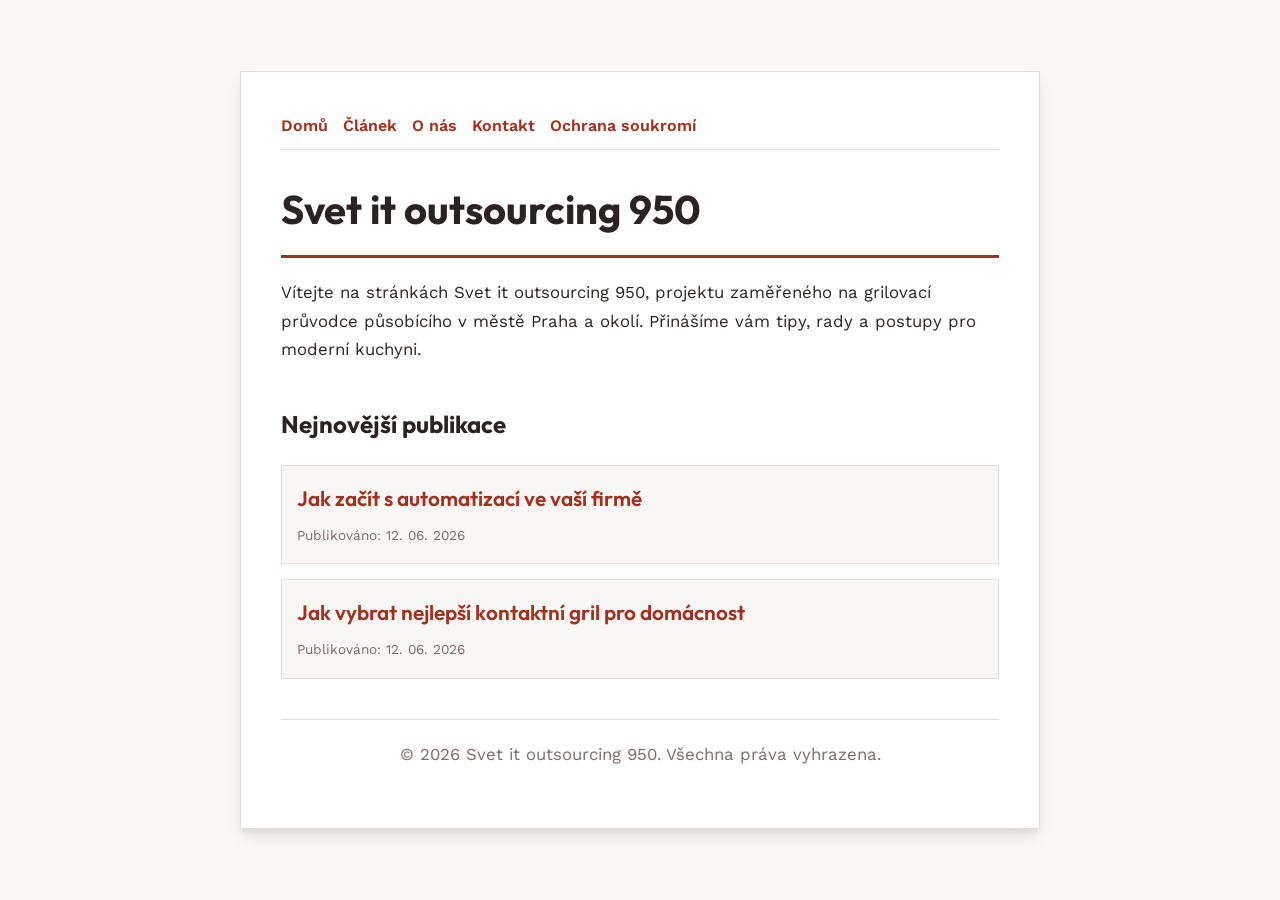
<file: index.html>
<!DOCTYPE html>
<html lang="cs">
<head>
    <meta charset="UTF-8">
    <meta name="viewport" content="width=device-width, initial-scale=1.0">
    <title>Svet it outsourcing 950 | Grilovací průvodce - Praha</title>
    <meta name="description" content="Vítejte na stránkách Svet it outsourcing 950, projektu zaměřeného na grilovací průvodce působícího v městě Praha a okolí. Přinášíme vám tipy, rady a postupy pro moderní kuchyni.">
    <meta name="geo.region" content="CZ" />
    <meta name="geo.placename" content="Praha" />
    <meta name="geo.position" content="50.0755;14.4378" />
    <meta name="ICBM" content="50.0755, 14.4378" />
    <link rel="stylesheet" href="style.css">
    <script type="application/ld+json">
{
  "@context": "https://schema.org",
  "@type": "LocalBusiness",
  "name": "Svet it outsourcing 950",
  "url": "https://svet-it-outsourcing-950.github.io",
  "telephone": "+420 222 555 123",
  "address": {
    "@type": "PostalAddress",
    "addressLocality": "Praha",
    "addressRegion": "Praha",
    "postalCode": "110 00",
    "addressCountry": "CZ"
  },
  "geo": {
    "@type": "GeoCoordinates",
    "latitude": 50.0755,
    "longitude": 14.4378
  }
}
</script>
</head>
<body>
    
        <div class="container" style="max-width: 800px;">
            <nav style="display: flex; gap: 15px; margin-bottom: 25px; border-bottom: 1px solid var(--border-color); padding-bottom: 10px; overflow-x: auto; flex-wrap: wrap;">
            <a href="index.html">Domů</a>
            <a href="jak-zacit-s-automatizaci-ve-vasi-firme.html">Článek</a>
            <a href="about.html">O nás</a>
            <a href="contact.html">Kontakt</a>
            <a href="privacy.html">Ochrana soukromí</a>
        </nav>
            <h1>Svet it outsourcing 950</h1>
            <p>Vítejte na stránkách Svet it outsourcing 950, projektu zaměřeného na grilovací průvodce působícího v městě Praha a okolí. Přinášíme vám tipy, rady a postupy pro moderní kuchyni.</p>
            <h2 style="margin-top: 40px;">Nejnovější publikace</h2>
            <ul style="list-style-type: none; padding-left: 0;">
                <li style="background: var(--bg-color); padding: 15px; border-radius: var(--border-radius); border: 1px solid var(--border-color); margin-bottom: 15px;">
                <h3 style="margin-bottom: 5px; font-size: 1.3rem;"><a href="jak-zacit-s-automatizaci-ve-vasi-firme.html">Jak začít s automatizací ve vaší firmě</a></h3>
                <span style="font-size:0.85rem; color: var(--muted-text)">Publikováno: 12. 06. 2026</span>
            </li>
<li style="background: var(--bg-color); padding: 15px; border-radius: var(--border-radius); border: 1px solid var(--border-color); margin-bottom: 15px;">
                <h3 style="margin-bottom: 5px; font-size: 1.3rem;"><a href="jak-vybrat-nejlepsi-kontaktni-gril-pro-domacnost.html">Jak vybrat nejlepší kontaktní gril pro domácnost</a></h3>
                <span style="font-size:0.85rem; color: var(--muted-text)">Publikováno: 12. 06. 2026</span>
            </li>

            </ul>
            <footer>
                <p>&copy; 2026 Svet it outsourcing 950. Všechna práva vyhrazena.</p>
            </footer>
        </div>
        
</body>
</html>
</file>
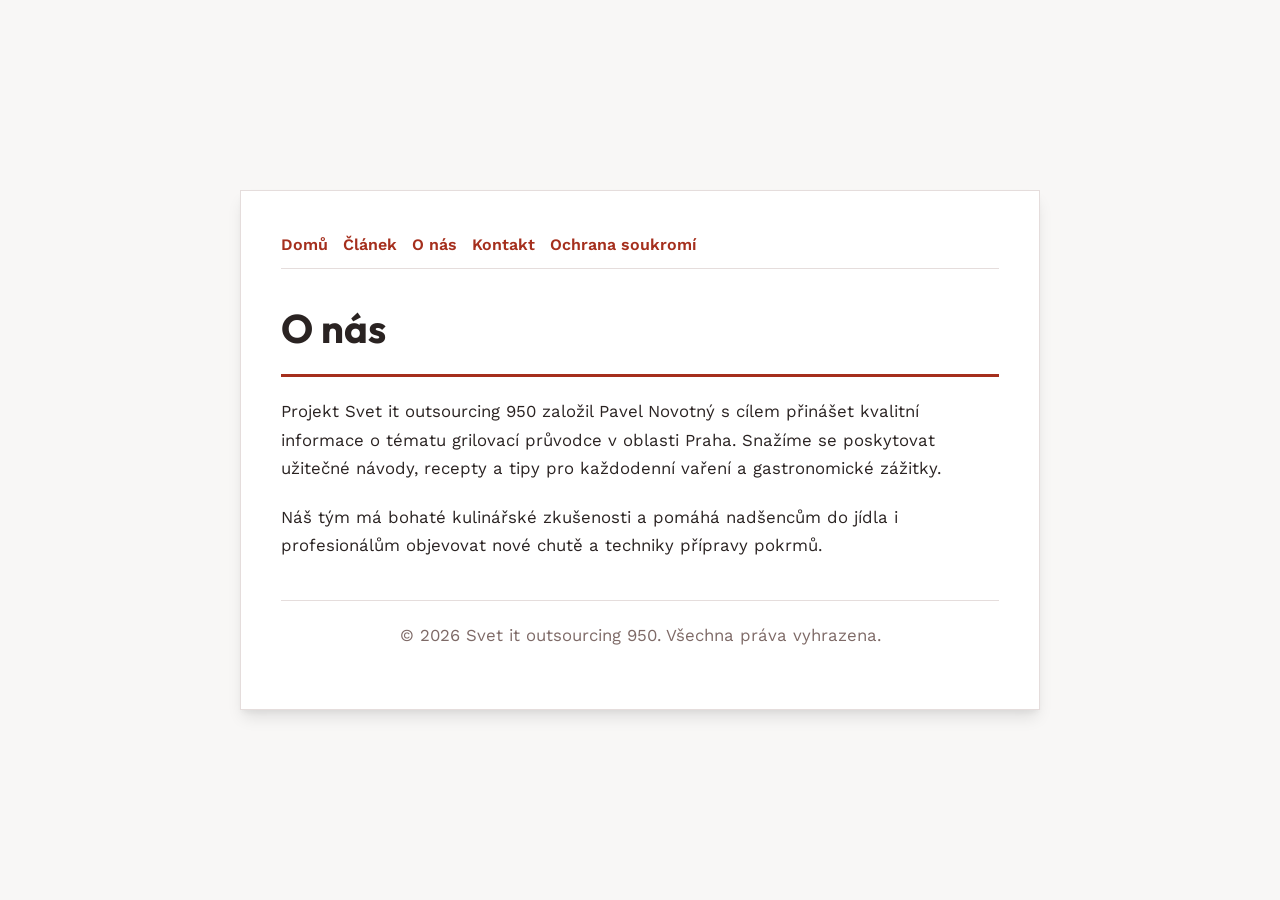
<file: about.html>
<!DOCTYPE html>
<html lang="cs">
<head>
    <meta charset="UTF-8">
    <meta name="viewport" content="width=device-width, initial-scale=1.0">
    <title>O nás | Svet it outsourcing 950</title>
    <meta name="description" content="Projekt Svet it outsourcing 950 založil Pavel Novotný s cílem přinášet kvalitní informace o tématu grilovací průvodce v oblasti Praha. Snažíme se poskytovat užitečné návody, recepty a tipy pro každodenní vaření a gastronomické zážitky.">
    <meta name="geo.region" content="CZ" />
    <meta name="geo.placename" content="Praha" />
    <meta name="geo.position" content="50.0755;14.4378" />
    <meta name="ICBM" content="50.0755, 14.4378" />
    <link rel="stylesheet" href="style.css">
</head>
<body>
    
        <div class="container" style="max-width: 800px;">
            <nav style="display: flex; gap: 15px; margin-bottom: 25px; border-bottom: 1px solid var(--border-color); padding-bottom: 10px; overflow-x: auto; flex-wrap: wrap;">
            <a href="index.html">Domů</a>
            <a href="jak-zacit-s-automatizaci-ve-vasi-firme.html">Článek</a>
            <a href="about.html">O nás</a>
            <a href="contact.html">Kontakt</a>
            <a href="privacy.html">Ochrana soukromí</a>
        </nav>
            <h1>O nás</h1>
            <p>Projekt Svet it outsourcing 950 založil Pavel Novotný s cílem přinášet kvalitní informace o tématu grilovací průvodce v oblasti Praha. Snažíme se poskytovat užitečné návody, recepty a tipy pro každodenní vaření a gastronomické zážitky.</p>
            <p>Náš tým má bohaté kulinářské zkušenosti a pomáhá nadšencům do jídla i profesionálům objevovat nové chutě a techniky přípravy pokrmů.</p>
            <footer>
                <p>&copy; 2026 Svet it outsourcing 950. Všechna práva vyhrazena.</p>
            </footer>
        </div>
        
</body>
</html>
</file>
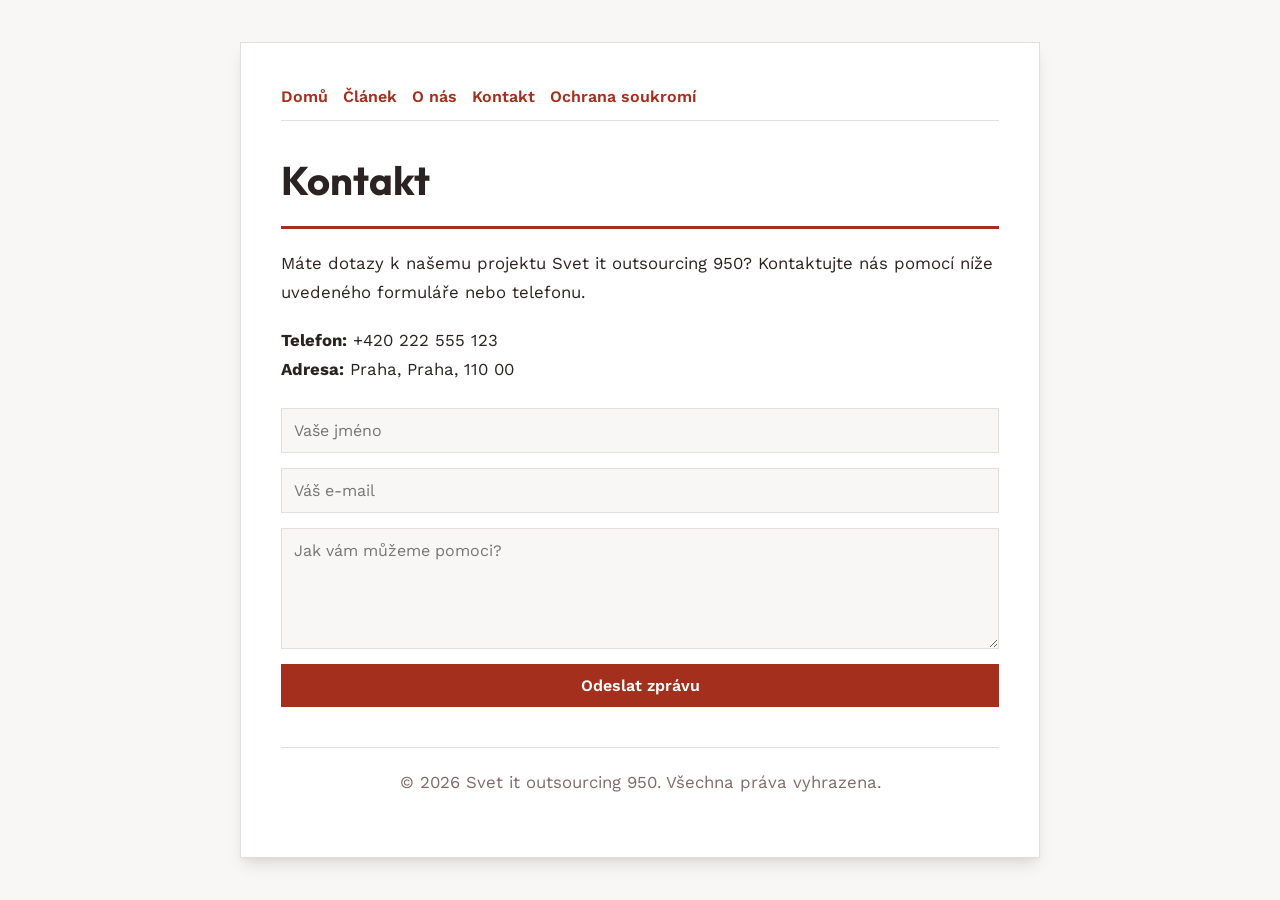
<file: contact.html>
<!DOCTYPE html>
<html lang="cs">
<head>
    <meta charset="UTF-8">
    <meta name="viewport" content="width=device-width, initial-scale=1.0">
    <title>Kontakt | Svet it outsourcing 950</title>
    <meta name="description" content="Máte dotazy k našemu projektu Svet it outsourcing 950? Kontaktujte nás pomocí níže uvedeného formuláře nebo telefonu.">
    <meta name="geo.region" content="CZ" />
    <meta name="geo.placename" content="Praha" />
    <meta name="geo.position" content="50.0755;14.4378" />
    <meta name="ICBM" content="50.0755, 14.4378" />
    <link rel="stylesheet" href="style.css">
</head>
<body>
    
        <div class="container" style="max-width: 800px;">
            <nav style="display: flex; gap: 15px; margin-bottom: 25px; border-bottom: 1px solid var(--border-color); padding-bottom: 10px; overflow-x: auto; flex-wrap: wrap;">
            <a href="index.html">Domů</a>
            <a href="jak-zacit-s-automatizaci-ve-vasi-firme.html">Článek</a>
            <a href="about.html">O nás</a>
            <a href="contact.html">Kontakt</a>
            <a href="privacy.html">Ochrana soukromí</a>
        </nav>
            <h1>Kontakt</h1>
            <p>Máte dotazy k našemu projektu Svet it outsourcing 950? Kontaktujte nás pomocí níže uvedeného formuláře nebo telefonu.</p>
            <p><strong>Telefon:</strong> +420 222 555 123<br><strong>Adresa:</strong> Praha, Praha, 110 00</p>
            <form action="https://formspree.io/f/placeholder" method="POST">
                <input type="text" name="name" placeholder="Vaše jméno" required>
                <input type="email" name="email" placeholder="Váš e-mail" required>
                <textarea name="message" placeholder="Jak vám můžeme pomoci?" rows="5" required></textarea>
                <button type="submit">Odeslat zprávu</button>
            </form>
            <footer>
                <p>&copy; 2026 Svet it outsourcing 950. Všechna práva vyhrazena.</p>
            </footer>
        </div>
        
</body>
</html>
</file>
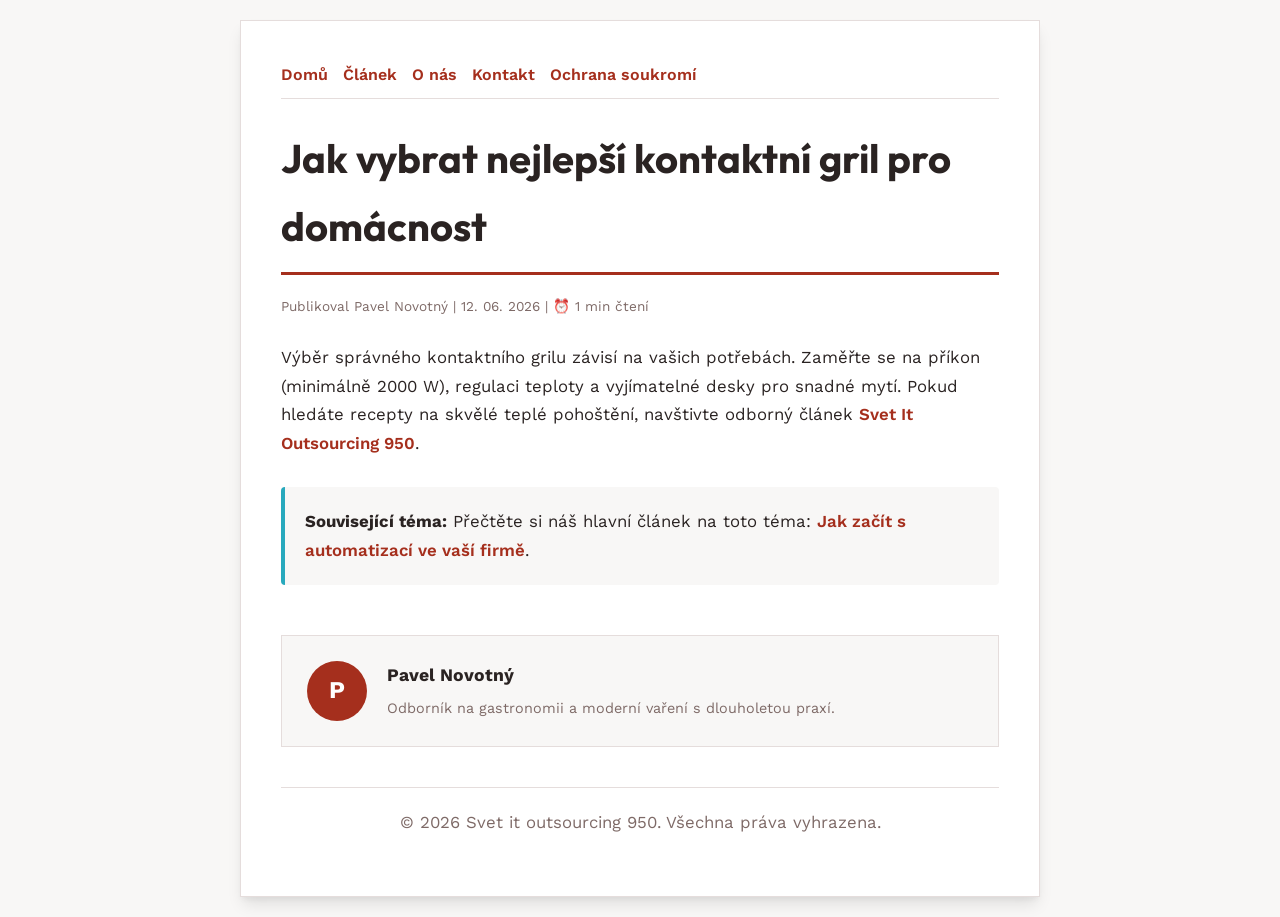
<file: jak-vybrat-nejlepsi-kontaktni-gril-pro-domacnost.html>
<!DOCTYPE html>
<html lang="cs">
<head>
    <meta charset="UTF-8">
    <meta name="viewport" content="width=device-width, initial-scale=1.0">
    <title>Jak vybrat nejlepší kontaktní gril pro domácnost - Svet it outsourcing 950</title>
    <meta name="description" content="Jak vybrat nejlepší kontaktní gril pro domácnost">
    <meta name="geo.region" content="CZ" />
    <meta name="geo.placename" content="Praha" />
    <meta name="geo.position" content="50.0755;14.4378" />
    <meta name="ICBM" content="50.0755, 14.4378" />
    <link rel="stylesheet" href="style.css">
</head>
<body>
    
            <div class="container" style="max-width: 800px;">
                <nav style="display: flex; gap: 15px; margin-bottom: 25px; border-bottom: 1px solid var(--border-color); padding-bottom: 10px; overflow-x: auto; flex-wrap: wrap;">
            <a href="index.html">Domů</a>
            <a href="jak-zacit-s-automatizaci-ve-vasi-firme.html">Článek</a>
            <a href="about.html">O nás</a>
            <a href="contact.html">Kontakt</a>
            <a href="privacy.html">Ochrana soukromí</a>
        </nav>
                <h1>Jak vybrat nejlepší kontaktní gril pro domácnost</h1>
                <div style="font-size:0.85rem; color: var(--muted-text); margin-bottom: 25px;">
                    Publikoval Pavel Novotný | 12. 06. 2026 | ⏰ 1 min čtení
                </div>
                <article style="margin-top: 20px;">
                    <p>Výběr správného kontaktního grilu závisí na vašich potřebách. Zaměřte se na příkon (minimálně 2000 W), regulaci teploty a vyjímatelné desky pro snadné mytí. Pokud hledáte recepty na skvělé teplé pohoštění, navštivte odborný článek <a href="https://dwnldfullmovie-create.github.io/it-outsourcing-tipy-276/trendy-v-oblasti-digitalni-transformace-a-automatizace-procesu.html">Svet It Outsourcing 950</a>.</p>
                    <div class="link-resource" style="margin-top: 30px; padding: 20px; border-left: 4px solid var(--accent-color); background: var(--bg-color); border-radius: 4px;"><p style="margin: 0;"><strong>Související téma:</strong> Přečtěte si náš hlavní článek na toto téma: <a href="jak-zacit-s-automatizaci-ve-vasi-firme.html">Jak začít s automatizací ve vaší firmě</a>.</p></div>
                </article>
                
            <div class="author-box" style="margin-top: 50px; padding: 25px; background: var(--bg-color); border: 1px solid var(--border-color); border-radius: var(--border-radius); display: flex; gap: 20px; align-items: center;">
                <div style="width: 60px; height: 60px; border-radius: 50%; background: var(--primary-color); display: flex; align-items: center; justify-content: center; color: white; font-weight: bold; font-size: 1.5rem;">P</div>
                <div>
                    <h4 style="margin-bottom: 5px; font-weight: bold; font-size: 1.1rem;">Pavel Novotný</h4>
                    <p style="margin: 0; font-size: 0.9rem; color: var(--muted-text);">Odborník na gastronomii a moderní vaření s dlouholetou praxí.</p>
                </div>
            </div>
            
                <footer>
                    <p>&copy; 2026 Svet it outsourcing 950. Všechna práva vyhrazena.</p>
                </footer>
            </div>
            
</body>
</html>
</file>
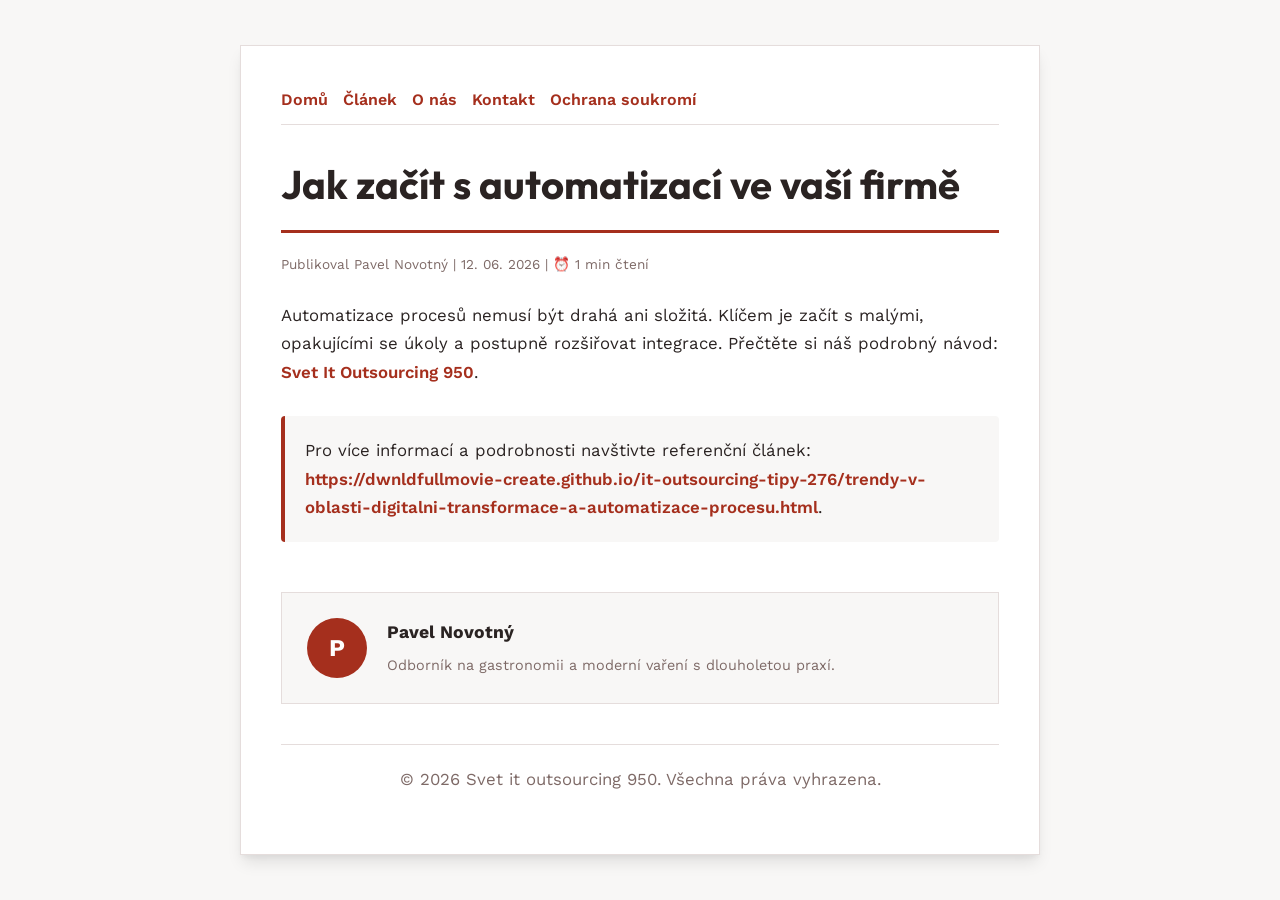
<file: jak-zacit-s-automatizaci-ve-vasi-firme.html>
<!DOCTYPE html>
<html lang="cs">
<head>
    <meta charset="UTF-8">
    <meta name="viewport" content="width=device-width, initial-scale=1.0">
    <title>Jak začít s automatizací ve vaší firmě - Svet it outsourcing 950</title>
    <meta name="description" content="Jak začít s automatizací ve vaší firmě">
    <meta name="geo.region" content="CZ" />
    <meta name="geo.placename" content="Praha" />
    <meta name="geo.position" content="50.0755;14.4378" />
    <meta name="ICBM" content="50.0755, 14.4378" />
    <link rel="stylesheet" href="style.css">
</head>
<body>
    
            <div class="container" style="max-width: 800px;">
                <nav style="display: flex; gap: 15px; margin-bottom: 25px; border-bottom: 1px solid var(--border-color); padding-bottom: 10px; overflow-x: auto; flex-wrap: wrap;">
            <a href="index.html">Domů</a>
            <a href="jak-zacit-s-automatizaci-ve-vasi-firme.html">Článek</a>
            <a href="about.html">O nás</a>
            <a href="contact.html">Kontakt</a>
            <a href="privacy.html">Ochrana soukromí</a>
        </nav>
                <h1>Jak začít s automatizací ve vaší firmě</h1>
                <div style="font-size:0.85rem; color: var(--muted-text); margin-bottom: 25px;">
                    Publikoval Pavel Novotný | 12. 06. 2026 | ⏰ 1 min čtení
                </div>
                <article style="margin-top: 20px;">
                    <p>Automatizace procesů nemusí být drahá ani složitá. Klíčem je začít s malými, opakujícími se úkoly a postupně rozšiřovat integrace. Přečtěte si náš podrobný návod: <a href="https://dwnldfullmovie-create.github.io/it-outsourcing-tipy-276/trendy-v-oblasti-digitalni-transformace-a-automatizace-procesu.html">Svet It Outsourcing 950</a>.</p>
                    <div class="link-resource" style="margin-top: 30px; padding: 20px; border-left: 4px solid var(--primary-color); background: var(--bg-color); border-radius: 4px;"><p style="margin: 0;">Pro více informací a podrobnosti navštivte referenční článek: <strong><a href="https://dwnldfullmovie-create.github.io/it-outsourcing-tipy-276/trendy-v-oblasti-digitalni-transformace-a-automatizace-procesu.html">https://dwnldfullmovie-create.github.io/it-outsourcing-tipy-276/trendy-v-oblasti-digitalni-transformace-a-automatizace-procesu.html</a></strong>.</p></div>
                </article>
                
            <div class="author-box" style="margin-top: 50px; padding: 25px; background: var(--bg-color); border: 1px solid var(--border-color); border-radius: var(--border-radius); display: flex; gap: 20px; align-items: center;">
                <div style="width: 60px; height: 60px; border-radius: 50%; background: var(--primary-color); display: flex; align-items: center; justify-content: center; color: white; font-weight: bold; font-size: 1.5rem;">P</div>
                <div>
                    <h4 style="margin-bottom: 5px; font-weight: bold; font-size: 1.1rem;">Pavel Novotný</h4>
                    <p style="margin: 0; font-size: 0.9rem; color: var(--muted-text);">Odborník na gastronomii a moderní vaření s dlouholetou praxí.</p>
                </div>
            </div>
            
                <footer>
                    <p>&copy; 2026 Svet it outsourcing 950. Všechna práva vyhrazena.</p>
                </footer>
            </div>
            
</body>
</html>
</file>
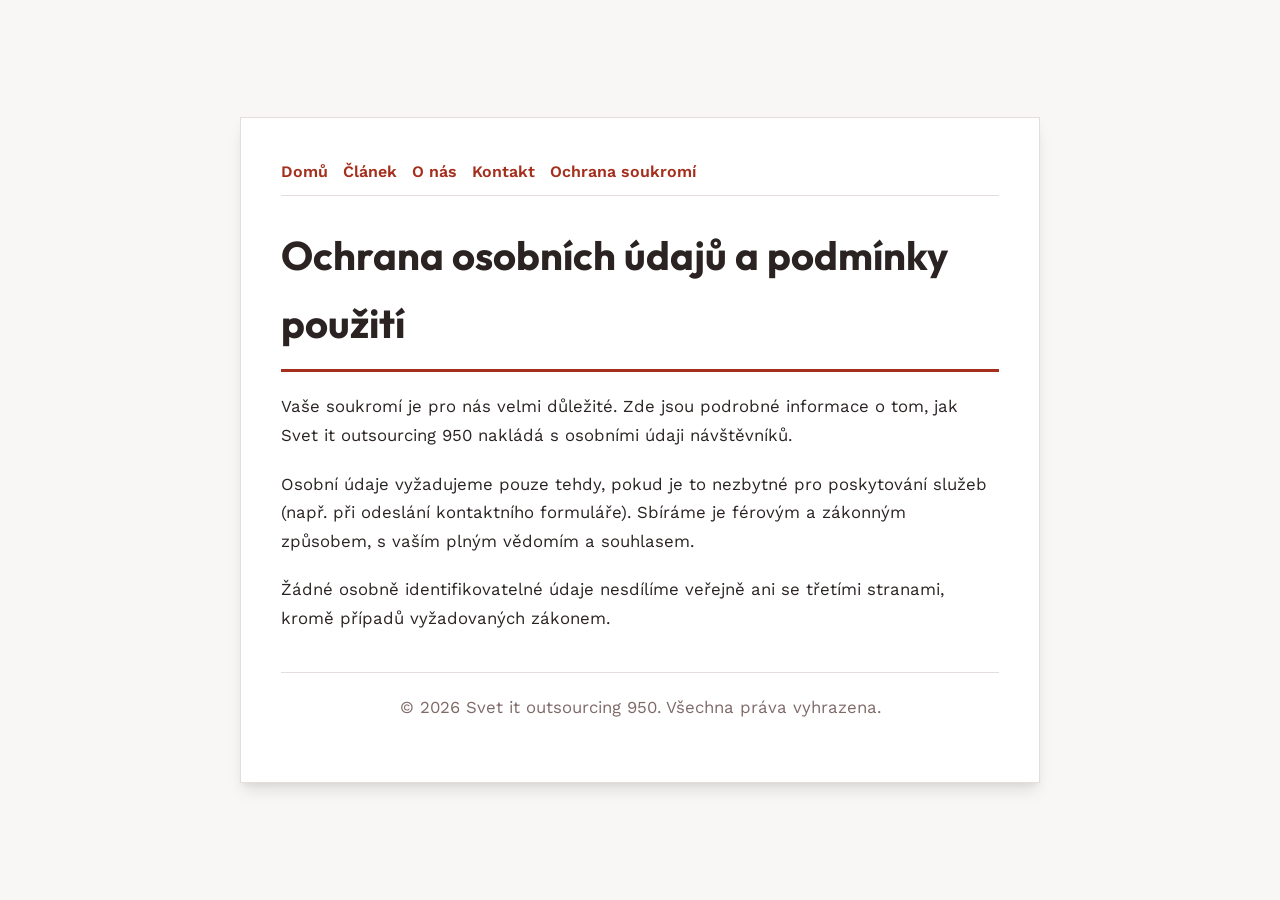
<file: privacy.html>
<!DOCTYPE html>
<html lang="cs">
<head>
    <meta charset="UTF-8">
    <meta name="viewport" content="width=device-width, initial-scale=1.0">
    <title>Ochrana osobních údajů a podmínky použití - Svet it outsourcing 950</title>
    <meta name="description" content="Vaše soukromí je pro nás velmi důležité. Zde jsou podrobné informace o tom, jak Svet it outsourcing 950 nakládá s osobními údaji návštěvníků.">
    <meta name="geo.region" content="CZ" />
    <meta name="geo.placename" content="Praha" />
    <meta name="geo.position" content="50.0755;14.4378" />
    <meta name="ICBM" content="50.0755, 14.4378" />
    <link rel="stylesheet" href="style.css">
</head>
<body>
    
        <div class="container" style="max-width: 800px;">
            <nav style="display: flex; gap: 15px; margin-bottom: 25px; border-bottom: 1px solid var(--border-color); padding-bottom: 10px; overflow-x: auto; flex-wrap: wrap;">
            <a href="index.html">Domů</a>
            <a href="jak-zacit-s-automatizaci-ve-vasi-firme.html">Článek</a>
            <a href="about.html">O nás</a>
            <a href="contact.html">Kontakt</a>
            <a href="privacy.html">Ochrana soukromí</a>
        </nav>
            <h1>Ochrana osobních údajů a podmínky použití</h1>
            <p>Vaše soukromí je pro nás velmi důležité. Zde jsou podrobné informace o tom, jak Svet it outsourcing 950 nakládá s osobními údaji návštěvníků.</p>
            <p>Osobní údaje vyžadujeme pouze tehdy, pokud je to nezbytné pro poskytování služeb (např. při odeslání kontaktního formuláře). Sbíráme je férovým a zákonným způsobem, s vaším plným vědomím a souhlasem.</p>
            <p>Žádné osobně identifikovatelné údaje nesdílíme veřejně ani se třetími stranami, kromě případů vyžadovaných zákonem.</p>
            <footer>
                <p>&copy; 2026 Svet it outsourcing 950. Všechna práva vyhrazena.</p>
            </footer>
        </div>
        
</body>
</html>
</file>
<file: style.css>
@import url('https://fonts.googleapis.com/css2?family=Outfit:wght@700&family=Work+Sans:wght@400;600&display=swap');

:root {
    --bg-color: hsl(8, 15%, 97%);
    --card-bg: hsl(8, 15%, 100%);
    --text-color: hsl(8, 10%, 15%);
    --muted-text: hsl(8, 10%, 45%);
    --primary-color: hsl(8, 70%, 38%);
    --accent-color: hsl(188, 65%, 45%);
    --border-color: hsl(8, 15%, 88%);
    --border-radius: 0px;
    --shadow: 0 10px 15px -3px rgba(0, 0, 0, 0.1), 0 4px 6px -2px rgba(0, 0, 0, 0.05);
    --font-headline: 'Outfit', sans-serif;
    --font-body: 'Work Sans', sans-serif;
}

* {
    box-sizing: border-box;
    margin: 0;
    padding: 0;
}

body {
    background-color: var(--bg-color);
    color: var(--text-color);
    font-family: var(--font-body);
    line-height: 1.7;
    padding: 20px;
    display: flex;
    justify-content: center;
    min-height: 100vh;
}

a {
    color: var(--primary-color);
    text-decoration: none;
    font-weight: 600;
    transition: color 0.2s ease;
}

a:hover {
    color: var(--accent-color);
    text-decoration: underline;
}

.container {
    width: 100%;
    max-width: 900px;
    background: var(--card-bg);
    border: 1px solid var(--border-color);
    border-radius: var(--border-radius);
    padding: 40px;
    box-shadow: var(--shadow);
    margin: auto;
}

h1, h2, h3 {
    font-family: var(--font-headline);
    margin-bottom: 20px;
    color: var(--text-color);
}

h1 {
    font-size: 2.5rem;
    border-bottom: 3px solid var(--primary-color);
    padding-bottom: 12px;
}

p {
    margin-bottom: 20px;
    font-size: 1.05rem;
}

ul {
    margin-bottom: 20px;
    padding-left: 20px;
}

li {
    margin-bottom: 8px;
}

form {
    display: flex;
    flex-direction: column;
    gap: 15px;
    margin-top: 25px;
}

input, textarea, button {
    padding: 12px;
    border: 1px solid var(--border-color);
    border-radius: var(--border-radius);
    font-family: var(--font-body);
    font-size: 1rem;
    background: var(--bg-color);
    color: var(--text-color);
}

button {
    background: var(--primary-color);
    color: white;
    font-weight: 600;
    border: none;
    cursor: pointer;
    transition: background 0.2s ease;
}

button:hover {
    background: var(--accent-color);
}

footer {
    margin-top: 40px;
    border-top: 1px solid var(--border-color);
    padding-top: 20px;
    font-size: 0.9rem;
    color: var(--muted-text);
    text-align: center;
}
</file>
